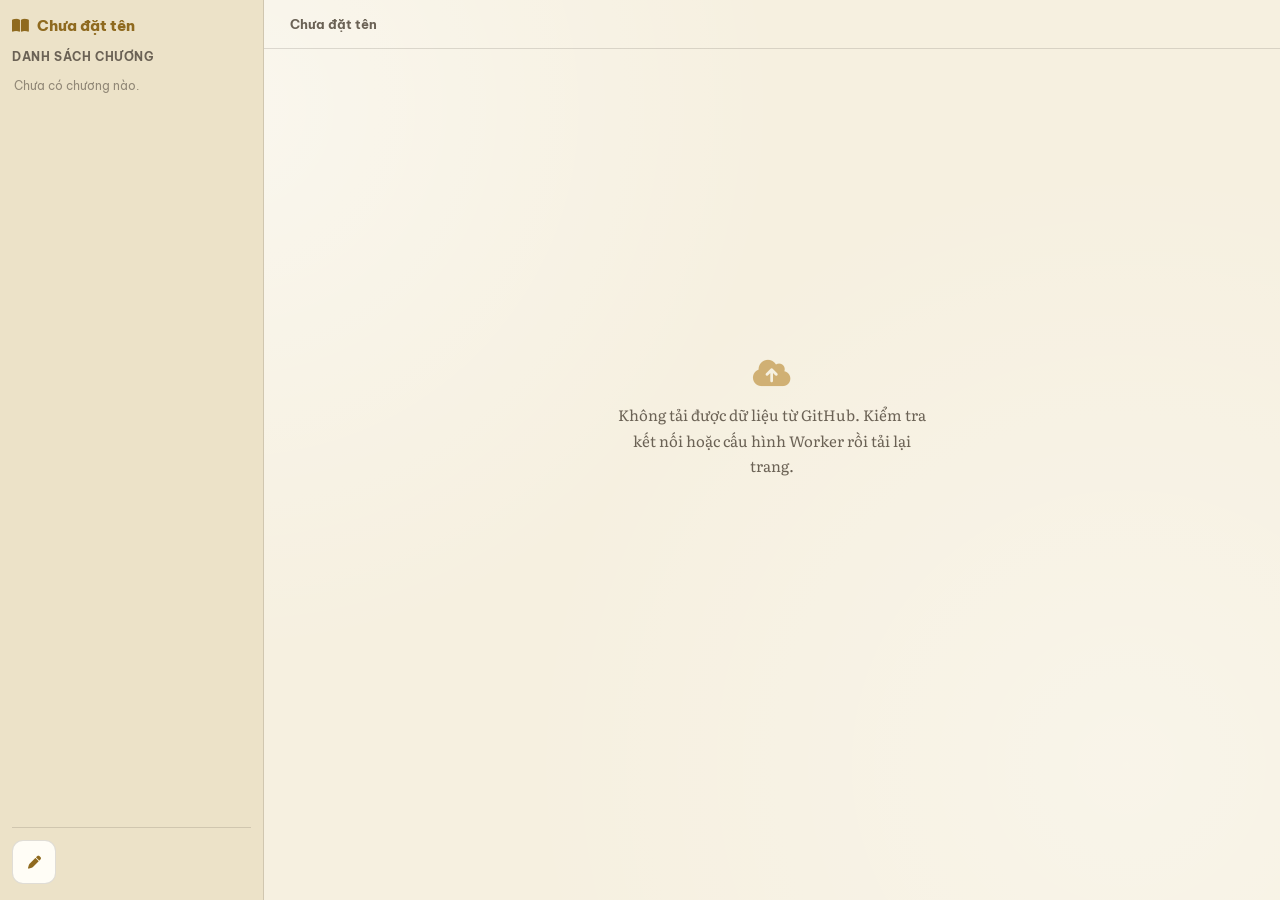
<file: Reading/index.html>
<!DOCTYPE html>
<html lang="vi">
<head>
<meta charset="UTF-8">
<meta name="viewport" content="width=device-width, initial-scale=1.0, viewport-fit=cover">
<title>Viết truyện — Kinne</title>
<link rel="preconnect" href="https://fonts.googleapis.com">
<link rel="preconnect" href="https://fonts.gstatic.com" crossorigin>
<link href="https://fonts.googleapis.com/css2?family=Literata:ital,opsz,wght@0,7..72,400;0,7..72,500;0,7..72,600;1,7..72,400;1,7..72,500&family=Be+Vietnam+Pro:wght@500;600;700;800&display=swap" rel="stylesheet">
<link rel="stylesheet" href="https://cdnjs.cloudflare.com/ajax/libs/font-awesome/6.5.1/css/all.min.css">
<link rel="stylesheet" href="style.css?v=6">
</head>
<body>
<div class="app mode-read" id="app">
  <div class="sidebar-backdrop" id="sidebarBackdrop"></div>
  <aside class="sidebar" id="sidebar">
    <div class="sidebar-top">
      <div class="brand"><i class="fa-solid fa-book-open"></i> <span id="brandTitle">Chưa đặt tên</span></div>
      <button class="icon-btn only-edit" id="newChapterBtn" title="Thêm chương"><i class="fa-solid fa-plus"></i></button>
    </div>
    <div class="chapter-head">
      <span>Danh sách chương</span>
    </div>
    <div class="chapter-list" id="chapterList"></div>
    <div class="sidebar-bottom">
      <div class="sidebar-divider"></div>
      <div class="sidebar-bottom-row">
        <button class="close-reading-btn" id="closeReadingBtn" title="Đóng" aria-label="Đóng"><i class="fa-solid fa-xmark"></i></button>
        <button class="mode-toggle-btn" id="modeToggleBtn">
          <span class="mode-toggle-icon"><i class="fa-solid fa-pen"></i></span>
          <span class="mode-toggle-label">Chỉnh sửa truyện</span>
        </button>
      </div>
    </div>
  </aside>
  <main class="read-wrap" id="readWrap">
    <div class="read-topbar">
      <button class="icon-btn hamburger" id="hamburgerRead" title="Danh sách chương"><i class="fa-solid fa-bars"></i></button>
      <div class="read-topbar-title">
        <span class="read-story-title" id="readStoryTitle">Chưa đặt tên</span>
        <span class="read-chapter-title" id="readChapterTitleTop"></span>
      </div>
    </div>
    <div class="read-area" id="readArea">
      <div class="read-empty" id="readEmpty"></div>
      <article class="read-content" id="readContent" hidden>
        <h1 class="read-content-title" id="readChapterTitle"></h1>
        <div class="read-content-body" id="readChapterBody"></div>
      </article>
    </div>
  </main>
  <main class="editor-wrap" id="editorWrap">
    <div class="editor-topbar">
      <button class="icon-btn hamburger" id="hamburgerEdit" title="Danh sách chương"><i class="fa-solid fa-bars"></i></button>
      <input type="text" id="storyTitleInput" class="story-title-input" placeholder="Tên truyện...">
      <div class="topbar-right">
        <span class="save-status" id="saveStatus">Chưa có thay đổi</span>
        <button class="btn-outline" id="saveNowBtn"><i class="fa-solid fa-cloud-arrow-up"></i> <span class="btn-label">Lưu ngay</span></button>
      </div>
    </div>
    <div class="toolbar" id="toolbar">
      <button data-cmd="bold" title="Đậm (Ctrl+B)"><i class="fa-solid fa-bold"></i></button>
      <button data-cmd="italic" title="Nghiêng (Ctrl+I)"><i class="fa-solid fa-italic"></i></button>
      <button data-cmd="underline" title="Gạch chân (Ctrl+U)"><i class="fa-solid fa-underline"></i></button>
      <span class="tb-sep"></span>
      <button data-block="p" title="Đoạn văn"><i class="fa-solid fa-paragraph"></i></button>
      <button data-block="h2" title="Tiêu đề"><i class="fa-solid fa-heading"></i></button>
      <button data-block="blockquote" title="Trích dẫn / lời thoại"><i class="fa-solid fa-quote-left"></i></button>
      <span class="tb-sep"></span>
      <input type="text" id="chapterTitleInput" class="chapter-title-input" placeholder="Tên chương...">
    </div>
    <div class="editor-area" id="editorArea" contenteditable="true" spellcheck="false"></div>
  </main>
</div>
<script src="script.js?v=6"></script>
</body>
</html>
</file>
<file: Reading/style.css>
:root{
  --paper: #f6f0e0;      
  --paper-deep: #ece2c8;   
  --ink: #241f18;           
  --ink-soft: #6b6255;      
  --accent: #b8862c;        
  --accent-deep: #8f6a1f;
  --line: rgba(36,31,24,0.14);
  --card: #fffdf6;
  --danger: #a8432a;

  --font-ui: 'Be Vietnam Pro', system-ui, sans-serif;
  --font-read: 'Literata', 'Noto Serif', serif;

  --sidebar-w: 264px;
}

*{box-sizing:border-box;touch-action:manipulation;}
html,body{margin:0;height:100%;}
body{
  font-family: var(--font-ui);
  background: var(--paper);
  background-image:
    radial-gradient(circle at 18% 12%, rgba(255,255,255,0.45), transparent 42%),
    radial-gradient(circle at 88% 85%, rgba(255,255,255,0.3), transparent 45%);
  color: var(--ink);
  overflow:hidden;
  -webkit-font-smoothing:antialiased;
}

@media (prefers-reduced-motion: reduce){
  *{animation-duration:0.001ms !important;transition-duration:0.001ms !important;}
}

.app{
  display:flex;height:100vh;height:100dvh;position:relative;
  width:100%;overflow:hidden;
}


.sidebar{
  width:var(--sidebar-w);min-width:var(--sidebar-w);
  background: var(--paper-deep);
  border-right:1px solid var(--line);
  display:flex;flex-direction:column;
  padding:16px 12px;
  overflow:hidden;
  transition:transform .2s cubic-bezier(.4,0,.2,1);
  will-change:transform;
}
.sidebar-top{
  display:flex;align-items:center;justify-content:space-between;
  gap:8px;margin-bottom:14px;
}
.brand{
  font-family: var(--font-ui);font-weight:800;font-size:15px;
  color: var(--accent-deep);
  display:flex;align-items:center;gap:8px;
  overflow:hidden;
}
.brand span{overflow:hidden;text-overflow:ellipsis;white-space:nowrap;}
.icon-btn{
  width:32px;height:32px;border-radius:9px;border:1px solid var(--line);
  background:rgba(255,255,255,0.55);color:var(--ink);
  cursor:pointer;display:flex;align-items:center;justify-content:center;
  transition:.18s;font-size:13px;flex-shrink:0;
}
.icon-btn:hover{background:var(--accent);color:#fff8e8;border-color:var(--accent);}
.icon-btn:active{transform:scale(.92);}

.sidebar-divider{
  height:1px;background:var(--line);margin:12px 0;flex-shrink:0;
}

.chapter-head{
  font-size:11.5px;font-weight:700;color:var(--ink-soft);
  text-transform:uppercase;letter-spacing:.6px;
  margin-bottom:8px;
}

.chapter-list{
  overflow-y:auto;flex:1;
  display:flex;flex-direction:column;gap:4px;
  min-height:60px;
}
.chapter-item{
  padding:9px 10px;border-radius:9px;cursor:pointer;
  font-size:13px;color:var(--ink-soft);
  display:flex;align-items:center;justify-content:space-between;gap:6px;
  border:1px solid transparent;transition:background .15s,border-color .15s,color .15s;
}
.chapter-item:hover{background:rgba(255,255,255,0.5);}
.chapter-item.active{
  background:var(--card);border-color:var(--line);
  color:var(--accent-deep);font-weight:600;
}
.chapter-item .chap-name{overflow:hidden;text-overflow:ellipsis;white-space:nowrap;flex:1;}
.chapter-item .del-btn{opacity:0;font-size:11px;color:var(--danger);flex-shrink:0;transition:opacity .15s;}
.chapter-item:hover .del-btn{opacity:0.65;}
.chapter-item .del-btn:hover{opacity:1;}

.empty-hint{font-size:12px;color:var(--ink-soft);opacity:.7;padding:6px 2px;}

.sidebar-bottom{flex-shrink:0;}
.sidebar-bottom-row{display:flex;align-items:center;justify-content:flex-start;gap:8px;}
.mode-toggle-btn{
  flex:none;width:44px;height:44px;margin:0;display:flex;align-items:center;justify-content:center;
  padding:0;border-radius:11px;border:1px solid var(--line);
  background:var(--card);color:var(--accent-deep);cursor:pointer;
  font-family:var(--font-ui);font-weight:700;font-size:13px;
  transition:.18s;
}
.mode-toggle-btn .mode-toggle-label{display:none;}
.mode-toggle-btn .mode-toggle-icon{margin:0;background:none;width:auto;height:auto;}
.mode-toggle-btn:hover{background:var(--accent-deep);color:#fff8e8;border-color:var(--accent-deep);}
.mode-toggle-btn:active{transform:scale(.97);}
.mode-toggle-icon{
  display:flex;align-items:center;justify-content:center;
  color:inherit;flex-shrink:0;
}

.close-reading-btn{
  display:none;flex-shrink:0;width:44px;height:44px;
  align-items:center;justify-content:center;
  border-radius:11px;border:1px solid var(--line);
  background:var(--card);color:var(--danger);cursor:pointer;
  font-size:15px;transition:.18s;
}
.close-reading-btn.show{display:flex;}
.close-reading-btn:hover{background:var(--danger);color:#fff8e8;border-color:var(--danger);}
.close-reading-btn:active{transform:scale(.92);}


.sidebar-backdrop{
  display:none;position:fixed;inset:0;background:rgba(36,31,24,0.35);
  z-index:40;opacity:0;pointer-events:none;transition:opacity .18s;
}


.hamburger{display:none;}
.app.mode-read .editor-wrap{display:none;}
.app.mode-edit .read-wrap{display:none;}
.app.mode-read .only-edit{display:none;}

.view-fade{animation: viewFadeIn .32s cubic-bezier(.16,1,.3,1);}
@keyframes viewFadeIn{
  from{opacity:0;transform:translateY(6px);}
  to{opacity:1;transform:translateY(0);}
}

.read-wrap{
  flex:1;display:flex;flex-direction:column;overflow:hidden;
  min-width:0;min-height:0;
}
.read-topbar{
  display:flex;align-items:center;gap:10px;
  padding:16px 26px;border-bottom:1px solid var(--line);
  flex-shrink:0;
}
.read-topbar-title{
  flex:1;display:flex;flex-direction:column;overflow:hidden;
  min-width:0;
}
.read-story-title{
  font-family:var(--font-ui);font-weight:700;font-size:13px;
  color:var(--ink-soft);overflow:hidden;text-overflow:ellipsis;white-space:nowrap;
}
.read-chapter-title{
  font-family:var(--font-read);font-weight:500;font-style:italic;font-size:15px;
  color:var(--ink);overflow:hidden;text-overflow:ellipsis;white-space:nowrap;
}

.read-area{
  flex:1;overflow-y:auto;
  padding:8px 40px 120px;
}
.read-empty{
  height:100%;display:flex;flex-direction:column;align-items:center;justify-content:center;
  gap:14px;color:var(--ink-soft);text-align:center;padding:20px;
}
.read-empty[hidden]{display:none;}
.read-empty i{font-size:30px;color:var(--accent);opacity:.75;}
.read-empty p{font-family:var(--font-read);font-size:15px;line-height:1.7;max-width:320px;margin:0;}

.read-content{
  max-width:700px;margin:0 auto;width:100%;
  animation: readIn .38s cubic-bezier(.16,1,.3,1);
}
@keyframes readIn{
  from{opacity:0;transform:translateY(10px);}
  to{opacity:1;transform:translateY(0);}
}
.read-content-title{
  font-family:var(--font-read);font-weight:500;font-style:italic;font-size:28px;
  color:var(--accent-deep);margin:18px 0 20px;
  padding-bottom:14px;border-bottom:1px solid var(--line);
  letter-spacing:.2px;
}
.read-content-title{
  overflow-wrap:break-word;word-break:break-word;
}
.read-content-body{
  font-family:var(--font-read);
  font-size:18px;line-height:1.95;color:var(--ink);
  letter-spacing:.1px;
  overflow-wrap:break-word;word-break:break-word;
}
.read-content-body p{margin:0 0 20px;}
.read-content-body h2{
  font-family:var(--font-ui);font-weight:700;font-size:20px;
  color:var(--accent-deep);margin:30px 0 16px;
}
.read-content-body blockquote{
  margin:0 0 20px;padding:12px 20px;
  border-left:3px solid var(--accent-deep);
  background:rgba(184,134,44,0.08);
  font-style:italic;color:var(--ink-soft);
  border-radius:0 8px 8px 0;
}

.editor-wrap{
  flex:1;display:flex;flex-direction:column;overflow:hidden;
  min-width:0;min-height:0;
}

.editor-topbar{
  display:flex;align-items:center;gap:12px;
  padding:16px 26px;border-bottom:1px solid var(--line);
  flex-shrink:0;min-width:0;
}
.story-title-input{
  flex:1;border:none;background:transparent;outline:none;
  font-family:var(--font-ui);font-weight:700;font-size:20px;
  color: var(--ink);min-width:0;
}
.story-title-input::placeholder{color:var(--ink-soft);opacity:.55;}

.topbar-right{display:flex;align-items:center;gap:12px;flex-shrink:0;}
.save-status{font-size:12px;color:var(--ink-soft);white-space:nowrap;}
.save-status.dirty{color:var(--accent-deep);}
.save-status.saving{color:var(--accent);}
.save-status.error{color:var(--danger);}

.btn-outline{
  border:1px solid var(--accent-deep);background:transparent;
  color:var(--accent-deep);padding:8px 14px;border-radius:9px;
  font-family:var(--font-ui);font-weight:700;font-size:12.5px;
  cursor:pointer;display:flex;align-items:center;gap:7px;
  transition:.18s;white-space:nowrap;
}
.btn-outline:hover{background:var(--accent-deep);color:#fff8e8;}
.btn-outline:active{transform:scale(.96);}
.btn-outline:disabled{opacity:.5;cursor:default;}

.toolbar{
  display:flex;align-items:center;gap:6px;
  padding:10px 26px;border-bottom:1px solid var(--line);
  background:rgba(255,255,255,0.3);
  flex-shrink:0;flex-wrap:wrap;
}
.toolbar button{
  width:32px;height:32px;border-radius:8px;border:1px solid transparent;
  background:transparent;color:var(--ink);cursor:pointer;
  display:flex;align-items:center;justify-content:center;font-size:13px;
  transition:.15s;
}
.toolbar button:hover{background:rgba(255,255,255,0.65);}
.toolbar button.active{background:var(--accent-deep);color:#fff8e8;}
.tb-sep{width:1px;height:20px;background:var(--line);margin:0 6px;}
.chapter-title-input{
  border:none;background:transparent;outline:none;
  font-family:var(--font-ui);font-weight:600;font-size:13.5px;
  color:var(--ink-soft);flex:1;min-width:120px;
}

.editor-area{
  flex:1;overflow-y:auto;
  padding:34px 64px 140px;
  font-family: var(--font-read);
  font-size:17px;line-height:1.9;
  color:var(--ink);
  outline:none;
  max-width:980px;
  margin:0 auto;
  width:100%;
  overflow-wrap:break-word;word-break:break-word;
}
.editor-area p{margin:0 0 16px;}
.editor-area h2{
  font-family:var(--font-ui);font-weight:700;font-size:22px;
  color:var(--accent-deep);margin:26px 0 14px;
}
.editor-area blockquote{
  margin:0 0 16px;padding:10px 18px;
  border-left:3px solid var(--accent-deep);
  background:rgba(184,134,44,0.08);
  font-style:italic;color:var(--ink-soft);
  border-radius:0 8px 8px 0;
}
.editor-area:empty:before{
  content:attr(data-placeholder);
  color:var(--ink-soft);opacity:.55;
}

.editor-area::-webkit-scrollbar,.read-area::-webkit-scrollbar,.chapter-list::-webkit-scrollbar{width:7px;}
.editor-area::-webkit-scrollbar-thumb,.read-area::-webkit-scrollbar-thumb,.chapter-list::-webkit-scrollbar-thumb{
  background:rgba(36,31,24,0.22);border-radius:10px;
}

@media (max-width: 780px){
  .sidebar{
    position:fixed;left:0;top:0;bottom:0;z-index:50;
    transform:translateX(-100%);
    box-shadow:0 0 40px rgba(0,0,0,0.25);
    width:82vw;max-width:300px;min-width:0;
    padding-top:max(16px, env(safe-area-inset-top));
  }
  .sidebar.open{transform:translateX(0);}
  .sidebar-backdrop.open{display:block;opacity:1;pointer-events:auto;}

  .hamburger{display:flex;}

  .read-topbar,.editor-topbar{
    padding:12px 14px;padding-top:max(12px, env(safe-area-inset-top));
    gap:8px;
  }
  .read-chapter-title{
    font-size:14px;white-space:normal;overflow-wrap:break-word;word-break:break-word;
    display:-webkit-box;-webkit-line-clamp:2;-webkit-box-orient:vertical;overflow:hidden;
  }
  .read-story-title{font-size:11px;}
  .story-title-input{font-size:17px;}
  .btn-outline .btn-label{display:none;}
  .btn-outline{padding:9px 11px;}
  .save-status{display:none;}

  .toolbar{padding:8px 12px;}

  .read-area{padding:4px 18px 110px;}
  .read-content-title{font-size:22px;margin:12px 0 16px;padding-bottom:10px;}
  .read-content-body{font-size:17.5px;line-height:2;}

  .editor-area{padding:20px 18px 130px;font-size:16.5px;}

  .empty-hint{padding:6px 4px;}
}

@media (max-width: 420px){
  .read-content-body{font-size:16.5px;line-height:1.95;}
}
</file>
